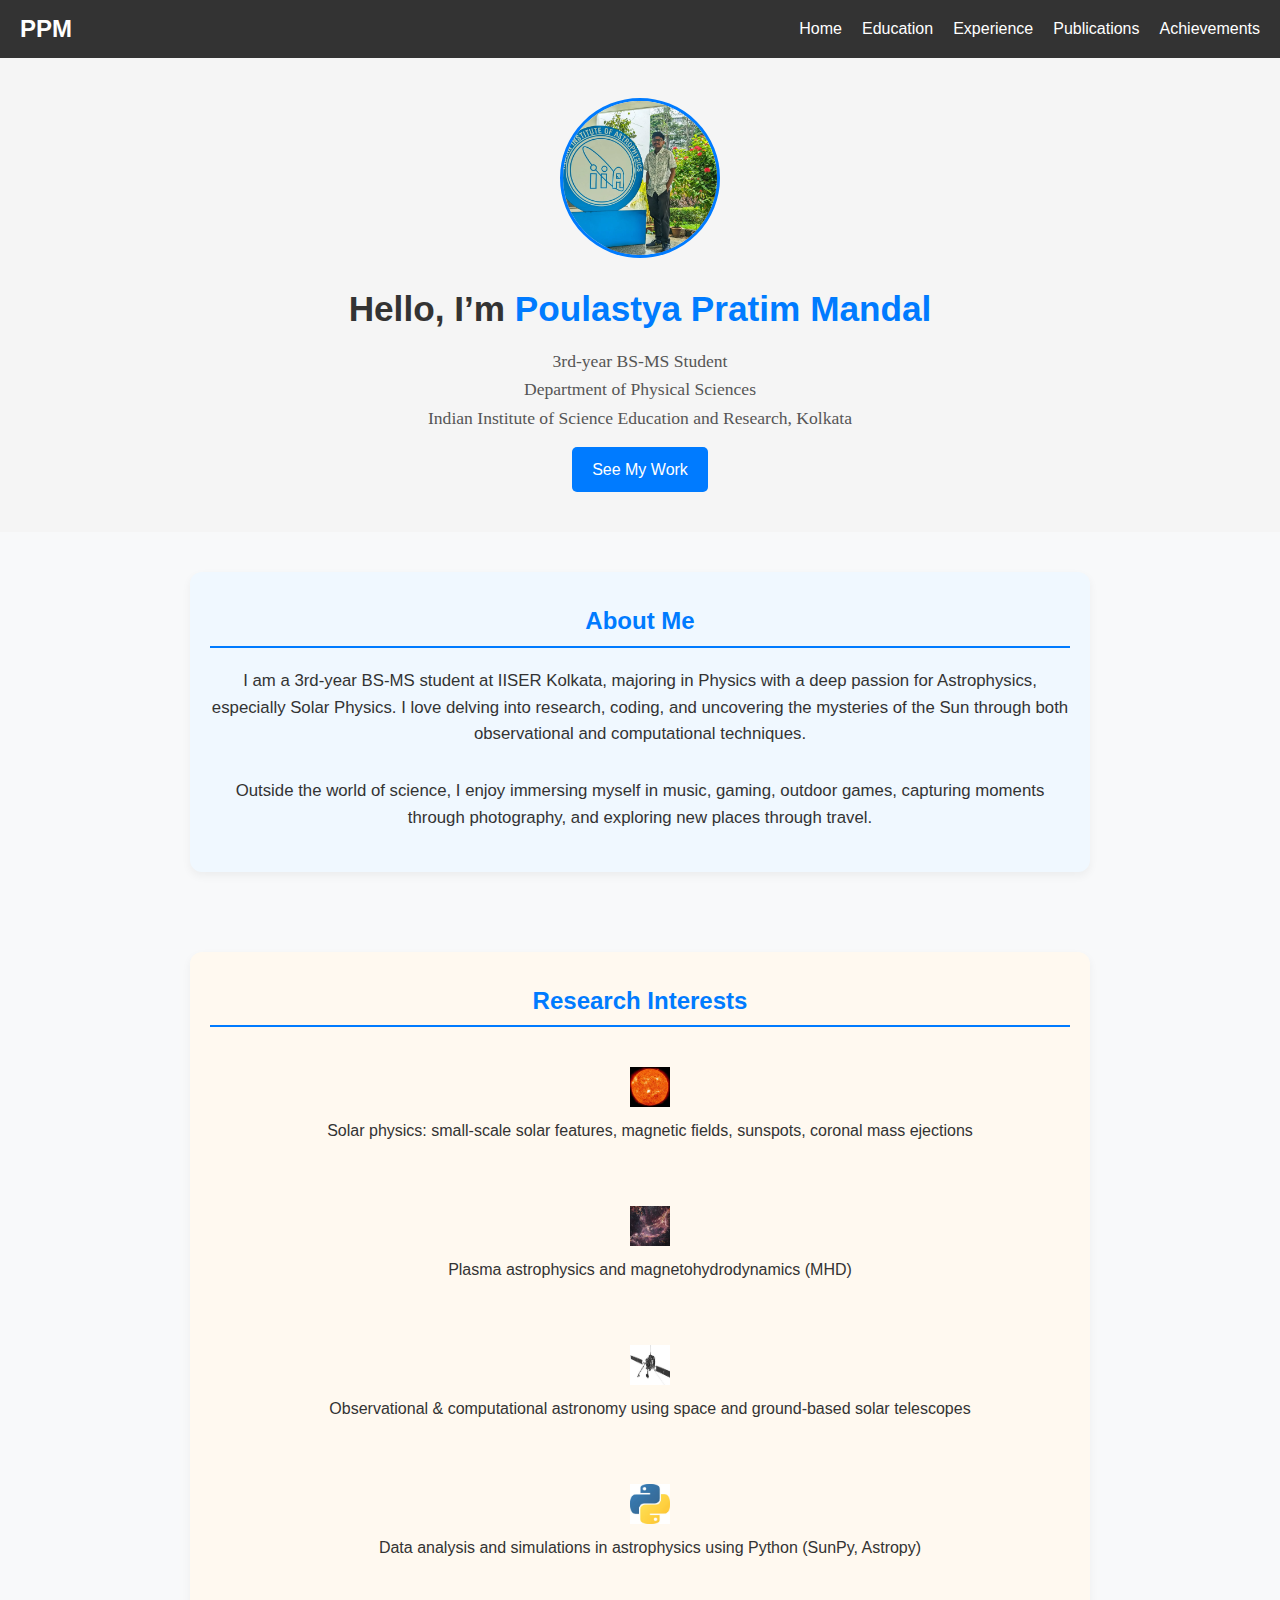
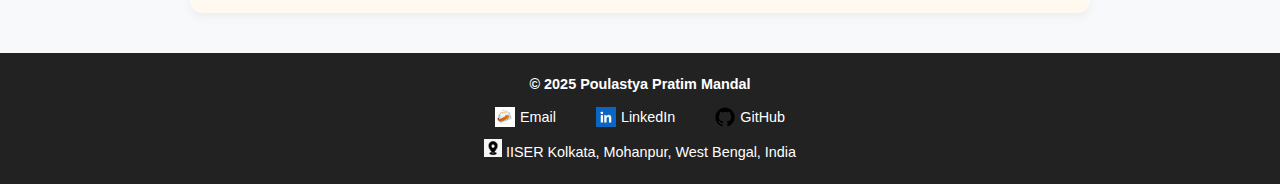
<file: index.html>
<!DOCTYPE html>
<html lang="en">
<head>
  <meta charset="UTF-8">
  <meta name="viewport" content="width=device-width, initial-scale=1.0">
  <title>Poulastya Pratim Mandal</title>
  <link rel="stylesheet" href="styles.css">
</head>
<body>
  <!-- Navbar -->
<header>
  <nav class="navbar">
    <div class="logo">PPM</div>
    <button class="menu-toggle">&#9776;</button>
    
    <ul class="nav-links">
      <li><a href="index.html">Home</a></li>
      <li><a href="education.html">Education</a></li>
      <li><a href="experience.html">Experience</a></li>
      <li><a href="publications.html">Publications</a></li>
      <li><a href="Achievements.html">Achievements</a></li>
    </ul>
  </nav>
</header>



  <!-- Hero -->
  <section class="hero">
    <div class="hero-content">
      <img src="iia pic.jpeg" alt="Profile Photo" class="hero-img">
      <h1>Hello, I’m <span>Poulastya Pratim Mandal</span></h1>
      <p class="hero-text">3rd-year BS-MS Student</p>
      <p class="hero-text">Department of Physical Sciences</p>
      <p class="hero-text">Indian Institute of Science Education and Research, Kolkata</p>
      <a href="experience.html" class="btn">See My Work</a>
    </div>
  </section>

  <!-- About -->
  <section id="about" class="section about-section">
    <h2>About Me</h2>
    <div class="about-content">
      <p>
        I am a 3rd-year BS-MS student at IISER Kolkata, majoring in Physics with a deep passion for Astrophysics, especially Solar Physics. I love delving into research, coding, and uncovering the mysteries of the Sun through both observational and computational techniques.
      </p>
      <p>
        Outside the world of science, I enjoy immersing myself in music, gaming, outdoor games, capturing moments through photography, and exploring new places through travel.
      </p>
    </div>
  </section>

  <!-- Research Interests -->
  <section id="research" class="section research-section">
    <h2>Research Interests</h2>
    <ul class="research-list">
      <div class="center-section">
        <img src="sun.jpg" alt="Solar Physics">
        <span>Solar physics: small-scale solar features, magnetic fields, sunspots, coronal mass ejections</span>
      </div>
      <div class="center-section">
        <img src="images (3).jpeg" alt="Plasma Astrophysics">
        <span>Plasma astrophysics and magnetohydrodynamics (MHD)</span>
      </div>
      <div class="center-section">
        <img src="images.jpeg" alt="Observational Astronomy">
        <span>Observational & computational astronomy using space and ground-based solar telescopes</span>
      </div>
      <div class="center-section">
        <img src="download (3).jpeg" alt="Python Analysis">
        <span>Data analysis and simulations in astrophysics using Python (SunPy, Astropy)</span>
      </div>
    </ul>
  </section>
<footer>
  <p><strong>© 2025 Poulastya Pratim Mandal</strong></p>

  <div class="footer-links">
    <a href="mailto:ppm23ms202@iiserkol.ac.in" target="_blank">
      <img src="email.jpeg" alt="Email"> Email
    </a>
    <a href="https://www.linkedin.com/in/ppm2005/" target="_blank">
      <img src="channels4_profile.jpg" alt="LinkedIn"> LinkedIn
    </a>
    <a href="https://github.com/ppm2005" target="_blank">
      <img src="GitHub_Invertocat_Logo.svg.png" alt="GitHub"> GitHub
    </a>
  </div>

  <div class="footer-address">
    <p><img src="location.jpg" alt="Location Icon" class="footer-icon"> IISER Kolkata, Mohanpur, West Bengal, India</p>
  </div>
</footer>
<script>
  const menuToggle = document.querySelector('.menu-toggle');
  const navLinks = document.querySelector('.nav-links');

  menuToggle.addEventListener('click', () => {
    navLinks.classList.toggle('active');
  });
</script>


</body>
</html>
</file>
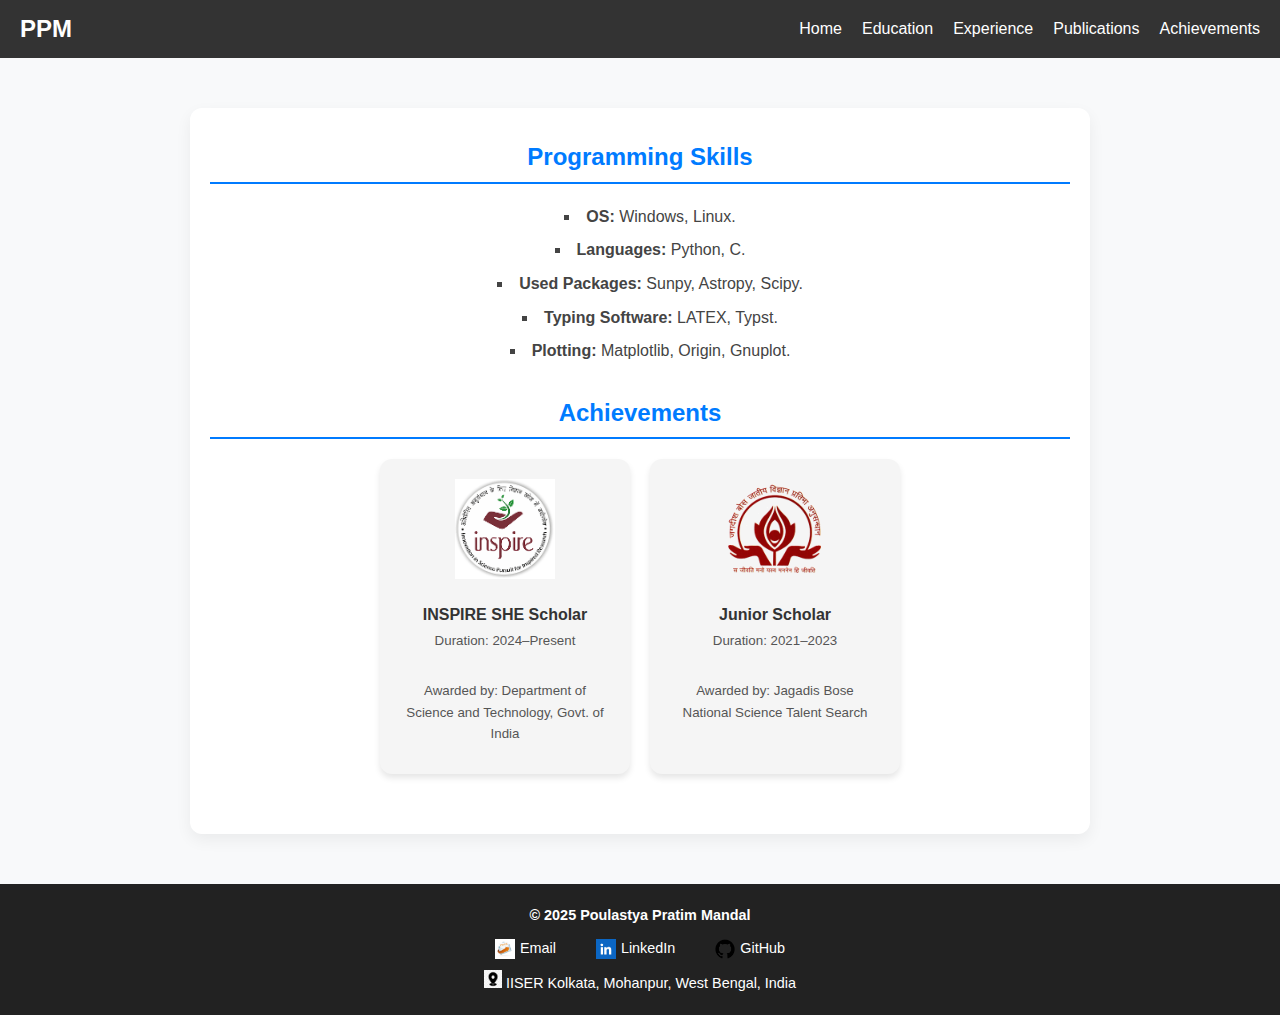
<file: Achievements.html>
<!DOCTYPE html>
<html lang="en">
<head>
  <meta charset="UTF-8">
  <meta name="viewport" content="width=device-width, initial-scale=1.0">
  <title>Achievements - PPM</title>
  <link rel="stylesheet" href="styles.css">
</head>
<body>
  <!-- Navbar -->
  <header>
    <nav class="navbar">
      <div class="logo">PPM</div>
      <ul class="nav-links">
        <li><a href="index.html">Home</a></li>
        <li><a href="education.html">Education</a></li>
        <li><a href="experience.html">Experience</a></li>
        <li><a href="publications.html">Publications</a></li>
        <li><a href="Achievements.html">Achievements</a></li>
      </ul>
    </nav>
  </header>

<section id="skills-achievements" class="section skills-achievements-section">
  <div class="skills-container">
    <h2>Programming Skills</h2>
    <ul class="skills-list">
      <li><strong>OS:</strong> Windows, Linux.</li>
      <li><strong>Languages:</strong> Python, C.</li>
      <li><strong>Used Packages:</strong> Sunpy, Astropy, Scipy.</li>
      <li><strong>Typing Software:</strong> LATEX, Typst.</li>
      <li><strong>Plotting:</strong> Matplotlib, Origin, Gnuplot.</li>
    </ul>
  </div>

  <div class="achievements-container">
  <h2>Achievements</h2>
  <div class="achievements-cards">
    
    <div class="achievement-card">
      <img src="inspire.png" alt="INSPIRE SHE Scholar Logo" class="achievement-logo">
      <p>
        <strong>INSPIRE SHE Scholar</strong><br>
        <small>Duration: 2024–Present</small><br>
        <small>Awarded by: Department of Science and Technology, Govt. of India</small>
      </p>
    </div>

    <div class="achievement-card">
      <img src="logo.gif" alt="KVPY Logo" class="achievement-logo">
      <p>
        <strong>Junior Scholar</strong><br>
        <small>Duration: 2021–2023</small><br>
        <small>Awarded by: Jagadis Bose National Science Talent Search</small>
      </p>
    </div>

  </div>
</div>



</section>



  <!-- Footer -->
  <footer>
  <p><strong>© 2025 Poulastya Pratim Mandal</strong></p>

  <div class="footer-links">
    <a href="mailto:ppm23ms202@iiserkol.ac.in" target="_blank">
      <img src="email.jpeg" alt="Email"> Email
    </a>
    <a href="https://www.linkedin.com/in/ppm2005/" target="_blank">
      <img src="channels4_profile.jpg" alt="LinkedIn"> LinkedIn
    </a>
    <a href="https://github.com/ppm2005" target="_blank">
      <img src="GitHub_Invertocat_Logo.svg.png" alt="GitHub"> GitHub
    </a>
  </div>

  <div class="footer-address">
    <p><img src="location.jpg" alt="Location Icon" class="footer-icon"> IISER Kolkata, Mohanpur, West Bengal, India</p>
  </div>
</footer>
</footer>
</body>
</html>
</file>
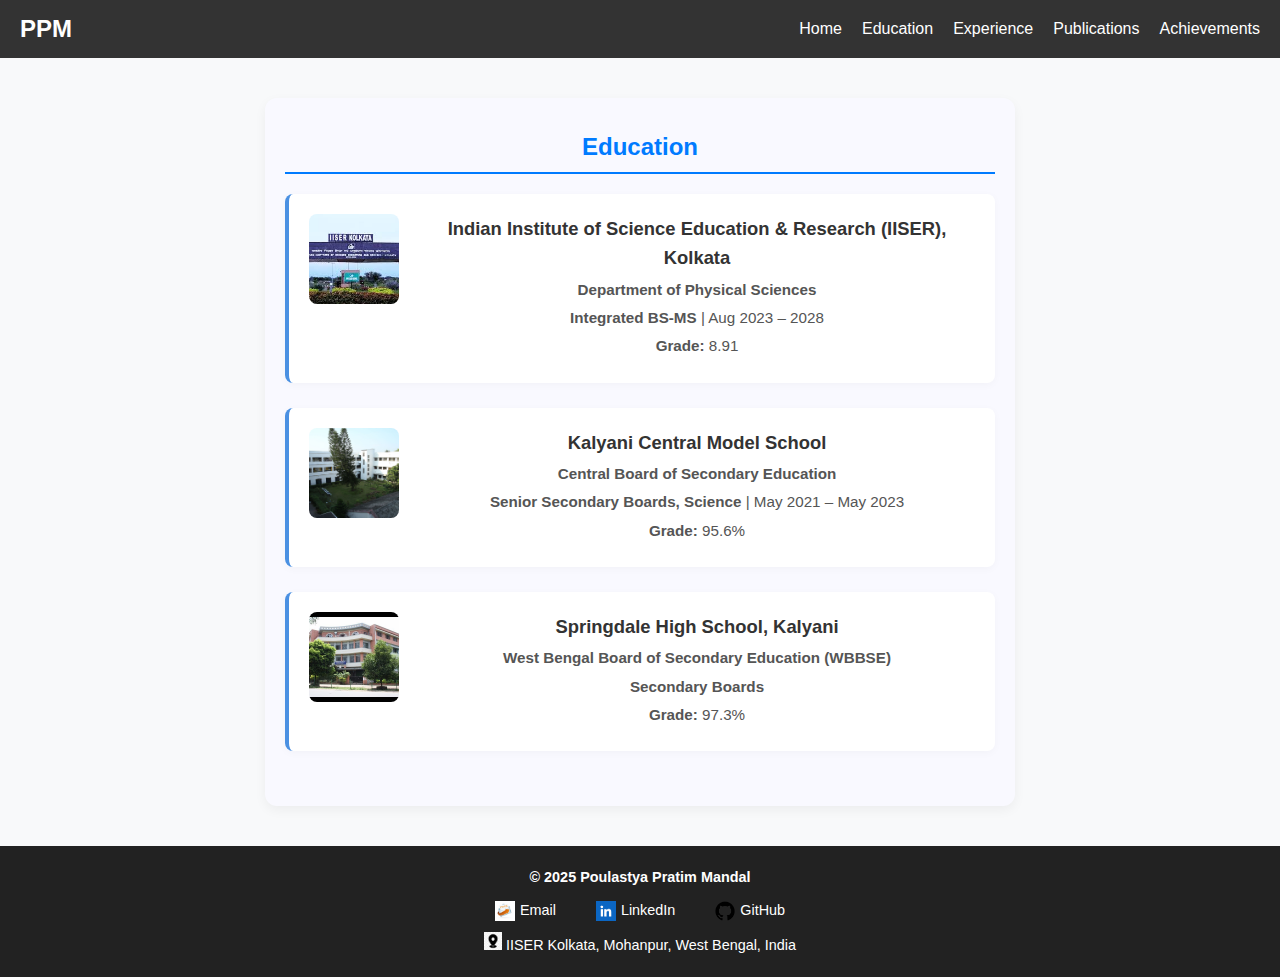
<file: education.html>
<!DOCTYPE html>
<html lang="en">
<head>
  <meta charset="UTF-8">
  <meta name="viewport" content="width=device-width, initial-scale=1.0">
  <title>Education - PPM</title>
  <link rel="stylesheet" href="styles.css">
</head>
<body>
  <!-- Navbar -->
  <header>
    <nav class="navbar">
      <div class="logo">PPM</div>
      <ul class="nav-links">
        <li><a href="index.html">Home</a></li>
        <li><a href="education.html">Education</a></li>
        <li><a href="experience.html">Experience</a></li>
        <li><a href="publications.html">Publications</a></li>
        <li><a href="Achievements.html">Achievements</a></li>
      </ul>
    </nav>
  </header>

<section id="education" class="section education-section">
  <h2>Education</h2>

  <div class="edu-card">
    <img src="download (4).jpeg" alt="IISER Kolkata Logo" class="edu-logo">
    <div class="edu-details">
      <h3>Indian Institute of Science Education & Research (IISER), Kolkata</h3>
      <p><strong>Department of Physical Sciences</strong></p>
      <p><strong>Integrated BS-MS</strong> | Aug 2023 – 2028</p>
      <p><strong>Grade:</strong> 8.91</p>
    </div>
  </div>

  <div class="edu-card">
    <img src="IMG_0380.jpg" alt="CBSE Logo" class="edu-logo">
    <div class="edu-details">
      <h3>Kalyani Central Model School</h3>
      <p><strong>Central Board of Secondary Education</strong></p>
      <p><strong>Senior Secondary Boards, Science</strong> | May 2021 – May 2023</p>
      <p><strong>Grade:</strong> 95.6%</p>
    </div>
  </div>

  <div class="edu-card">
    <img src="hqdefault.jpg" alt="WBBSE Logo" class="edu-logo">
    <div class="edu-details">
      <h3>Springdale High School, Kalyani</h3>
      <p><strong>West Bengal Board of Secondary Education (WBBSE)</strong></p>
      <p><strong>Secondary Boards</strong></p>
      <p><strong>Grade:</strong> 97.3%</p>
    </div>
  </div>
</section>

<footer>
  <p><strong>© 2025 Poulastya Pratim Mandal</strong></p>

  <div class="footer-links">
    <a href="mailto:ppm23ms202@iiserkol.ac.in" target="_blank">
      <img src="email.jpeg" alt="Email"> Email
    </a>
    <a href="https://www.linkedin.com/in/ppm2005/" target="_blank">
      <img src="channels4_profile.jpg" alt="LinkedIn"> LinkedIn
    </a>
    <a href="https://github.com/ppm2005" target="_blank">
      <img src="GitHub_Invertocat_Logo.svg.png" alt="GitHub"> GitHub
    </a>
  </div>

  <div class="footer-address">
    <p><img src="location.jpg" alt="Location Icon" class="footer-icon"> IISER Kolkata, Mohanpur, West Bengal, India</p>
  </div>
</footer>

</body>
</html>
</file>
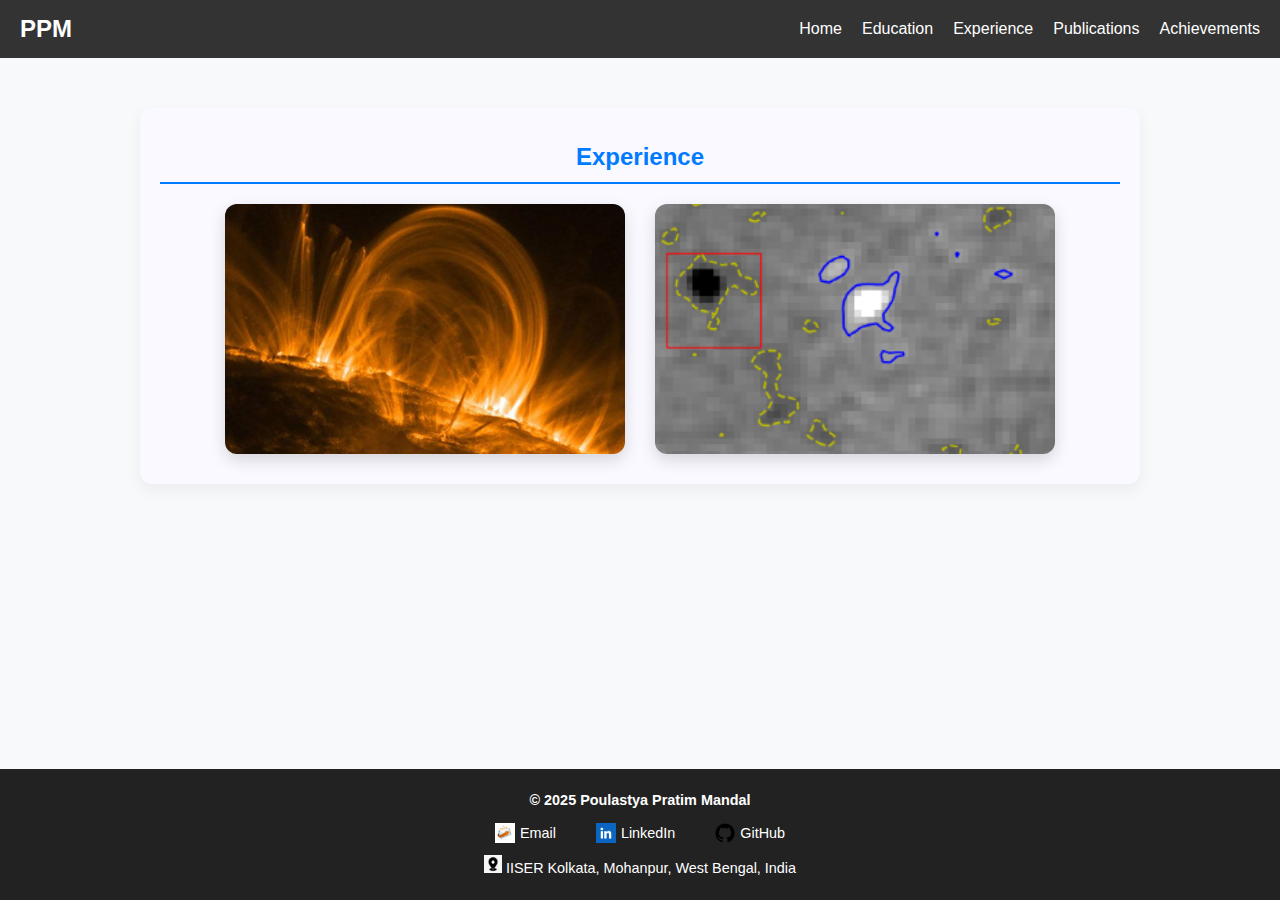
<file: experience.html>
<!DOCTYPE html>
<html lang="en">
<head>
  <meta charset="UTF-8">
  <meta name="viewport" content="width=device-width, initial-scale=1.0">
  <title>Experience - PPM</title>
  <link rel="stylesheet" href="styles.css">
</head>
<body>
  <!-- Navbar -->
  <header>
  <nav class="navbar">
    <div class="logo">PPM</div>
    <button class="menu-toggle">&#9776;</button>
    <ul class="nav-links">
      <li><a href="index.html">Home</a></li>
      <li><a href="education.html">Education</a></li>
      <li><a href="experience.html">Experience</a></li>
      <li><a href="publications.html">Publications</a></li>
      <li><a href="achievements.html">Achievements</a></li>
    </ul>
  </nav>
</header>

<section id="experience" class="section experience-section">
  <h2>Experience</h2>

  <div class="exp-container">
    <div class="exp-card">
      <a href="project2.html">
        <div class="exp-overlay">
          <h3>Investigating the Dynamic Small-Scale Coronal Loops</h3>
        </div>
        <img src=Apparent-Coronal-Loops-TRACE.jpg alt="IIA Project2" class="exp-image">
      </a>
    </div>

    <div class="exp-card">
      <a href="project1.html">
        <div class="exp-overlay">
          <h3>Solar Magnetic Dynamics: Emergence and Cancellation of Flux</h3>
        </div>
        <img src="Screenshot 2025-09-20 212851.png" alt="IIA Project1" class="exp-image">
      </a>
    </div>

    <!-- Add more cards here -->
  </div>
</section>

  <!-- Footer -->
  <footer>
  <p><strong>© 2025 Poulastya Pratim Mandal</strong></p>

  <div class="footer-links">
    <a href="mailto:ppm23ms202@iiserkol.ac.in" target="_blank">
      <img src="email.jpeg" alt="Email"> Email
    </a>
    <a href="https://www.linkedin.com/in/ppm2005/" target="_blank">
      <img src="channels4_profile.jpg" alt="LinkedIn"> LinkedIn
    </a>
    <a href="https://github.com/ppm2005" target="_blank">
      <img src="GitHub_Invertocat_Logo.svg.png" alt="GitHub"> GitHub
    </a>
  </div>

  <div class="footer-address">
    <p><img src="location.jpg" alt="Location Icon" class="footer-icon"> IISER Kolkata, Mohanpur, West Bengal, India</p>
  </div>
</footer>

<!-- Your page content -->

<script>
function toggleExp(header) {
  const body = header.nextElementSibling;
  const isVisible = body.style.display === "block";
  body.style.display = isVisible ? "none" : "block";
}

</script>
  <script>
  const menuToggle = document.querySelector(".menu-toggle");
  const navLinks = document.querySelector(".nav-links");

  menuToggle.addEventListener("click", () => {
    navLinks.classList.toggle("active");
  });
</script>
</body>
</html>
</file>
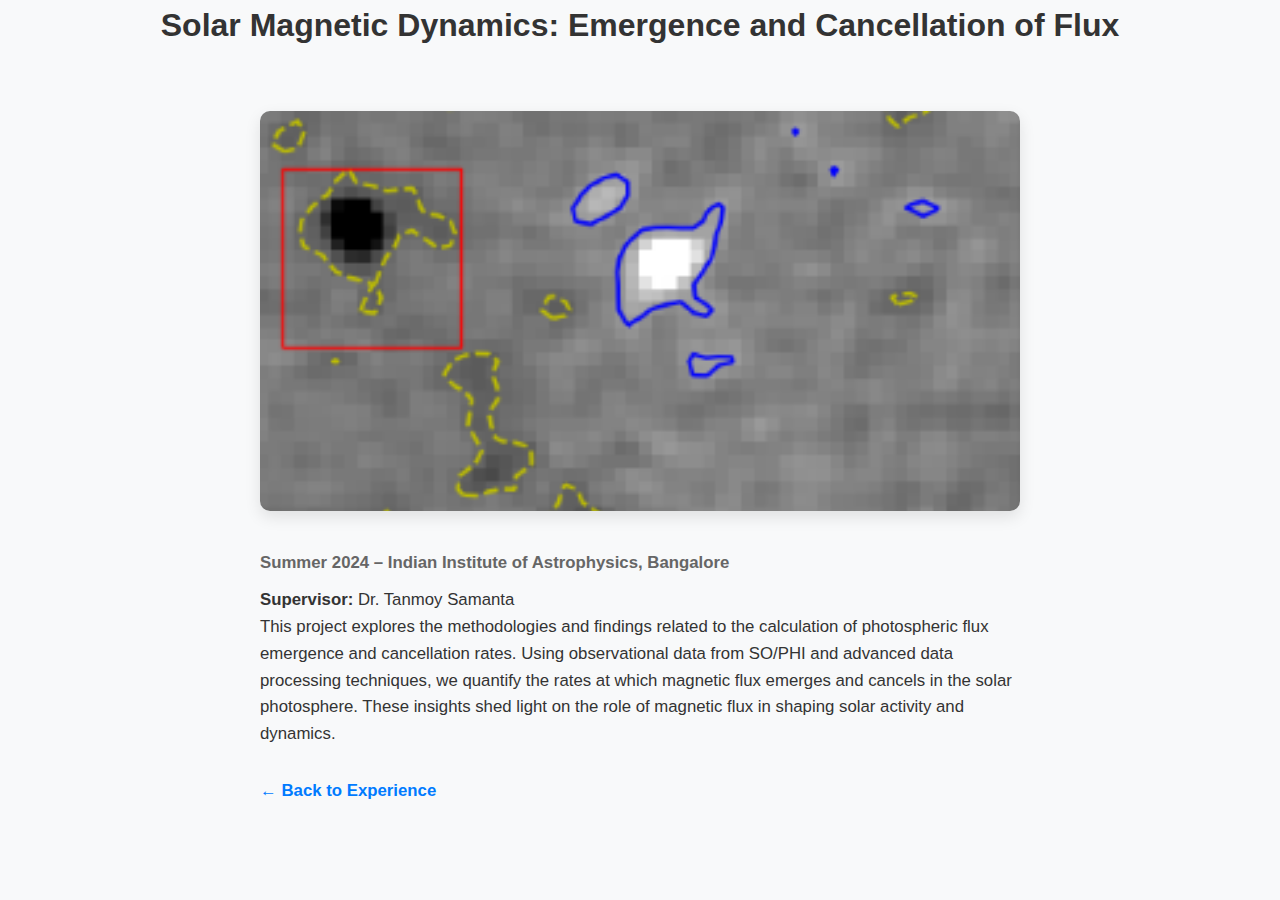
<file: project1.html>
<!DOCTYPE html>
<html lang="en">
<head>
  <meta charset="UTF-8">
  <meta name="viewport" content="width=device-width, initial-scale=1.0">
  <title>Project 1 – Solar Magnetic Dynamics</title>
  <link rel="stylesheet" href="styles.css">
</head>
<body>

  <header>
  <h1 style="text-align: center;">
    Solar Magnetic Dynamics: Emergence and Cancellation of Flux</h1>
  </header>

  <main class="project-page">
    <img src="Screenshot 2025-09-20 212851.png" alt="Solar Magnetic Dynamics" class="project-image">

    <p class="project-duration"><strong>Summer 2024</strong> – Indian Institute of Astrophysics, Bangalore</p>
    <p><strong>Supervisor:</strong> Dr. Tanmoy Samanta</p>

    <p>
      This project explores the methodologies and findings related to the calculation of
      photospheric flux emergence and cancellation rates. Using observational data from
      SO/PHI and advanced data processing techniques, we quantify the rates at which magnetic
      flux emerges and cancels in the solar photosphere. These insights shed light on the role of
      magnetic flux in shaping solar activity and dynamics.
    </p>

    <a href="experience.html" class="back-link">← Back to Experience</a>
  </main>

</body>
</html>
</file>
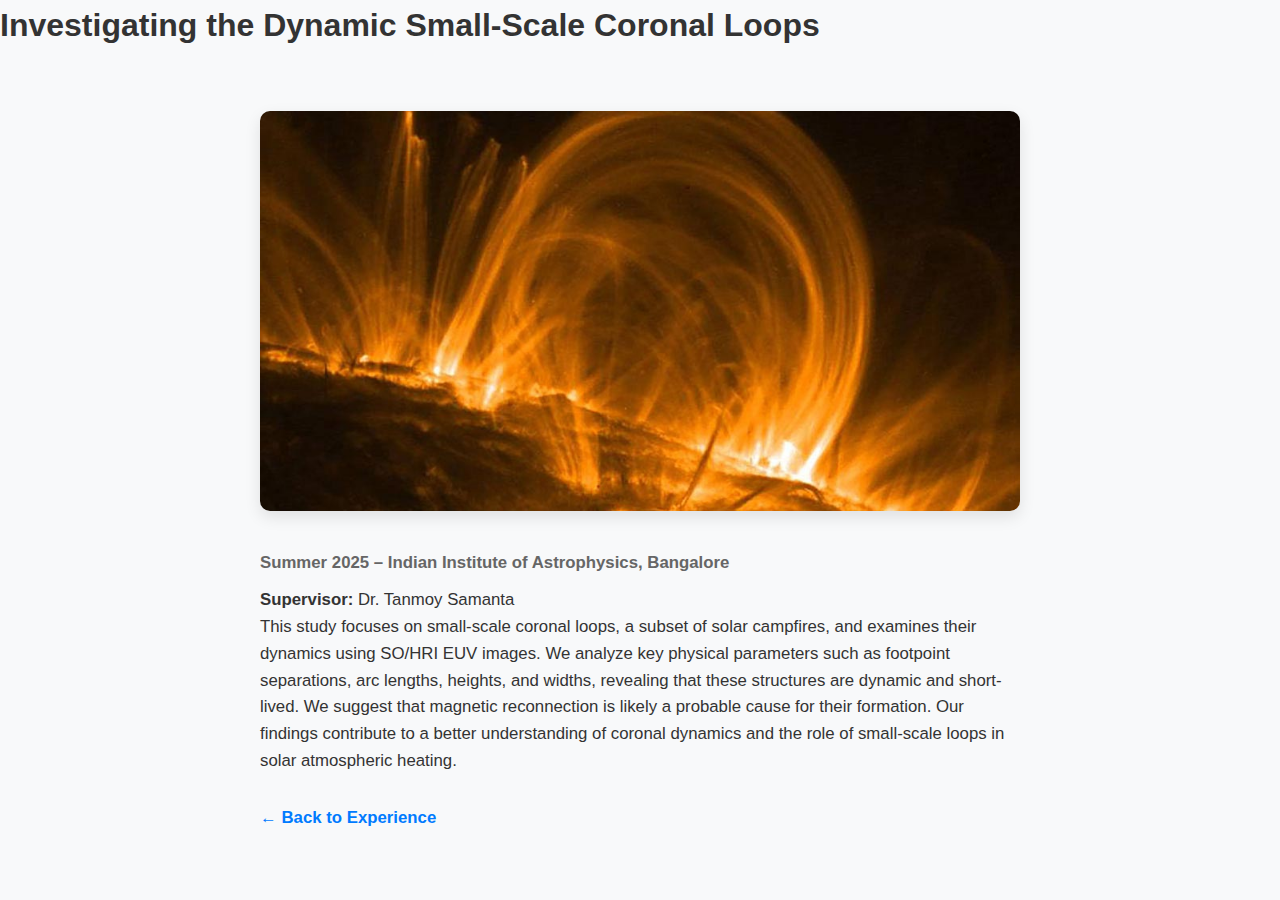
<file: project2.html>
<!DOCTYPE html>
<html lang="en">
<head>
  <meta charset="UTF-8">
  <meta name="viewport" content="width=device-width, initial-scale=1.0">
  <title>Project 2 – Small-Scale Coronal Loops</title>
  <link rel="stylesheet" href="styles.css">
</head>
<body>

  <header>
    <h1>Investigating the Dynamic Small-Scale Coronal Loops</h1>
  </header>

  <main class="project-page">
    <img src=Apparent-Coronal-Loops-TRACE.jpg alt="Small-Scale Coronal Loops" class="project-image">

    <p class="project-duration"><strong>Summer 2025</strong> – Indian Institute of Astrophysics, Bangalore</p>
    <p><strong>Supervisor:</strong> Dr. Tanmoy Samanta</p>


    <p>
      This study focuses on small-scale coronal loops, a subset of solar campfires, and examines
      their dynamics using SO/HRI EUV images. We analyze key physical parameters such as
      footpoint separations, arc lengths, heights, and widths, revealing that these structures are
      dynamic and short-lived. We suggest that magnetic reconnection is likely a probable cause
      for their formation. Our findings contribute to a better understanding of coronal dynamics
      and the role of small-scale loops in solar atmospheric heating.
    </p>

    <a href="experience.html" class="back-link">← Back to Experience</a>
  </main>

</body>
</html>
</file>
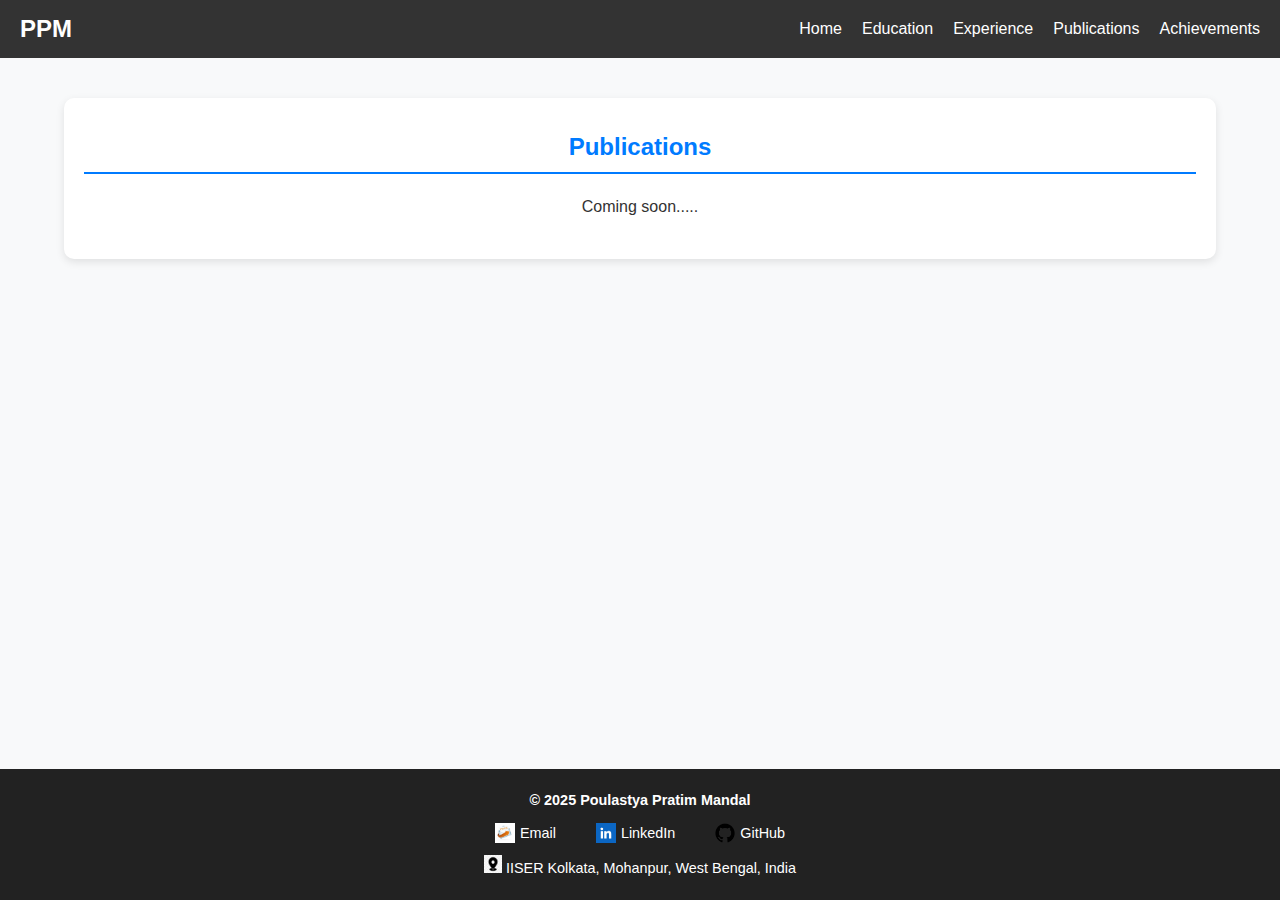
<file: publications.html>
<!DOCTYPE html>
<html lang="en">
<head>
  <meta charset="UTF-8">
  <meta name="viewport" content="width=device-width, initial-scale=1.0">
  <title>Publications - PPM</title>
  <link rel="stylesheet" href="styles.css">
</head>
<body>
  <!-- Navbar -->
  <header>
  <nav class="navbar">
    <div class="logo">PPM</div>
    <button class="menu-toggle">&#9776;</button>
    <ul class="nav-links">
      <li><a href="index.html">Home</a></li>
      <li><a href="education.html">Education</a></li>
      <li><a href="experience.html">Experience</a></li>
      <li><a href="publications.html">Publications</a></li>
      <li><a href="achievements.html">Achievements</a></li>
    </ul>
  </nav>
</header>

  <section class="section">
    <h2>Publications</h2>
    <p>Coming soon.....</p>
  </section>

  <footer>
  <p><strong>© 2025 Poulastya Pratim Mandal</strong></p>

  <div class="footer-links">
    <a href="mailto:ppm23ms202@iiserkol.ac.in" target="_blank">
      <img src="email.jpeg" alt="Email"> Email
    </a>
    <a href="https://www.linkedin.com/in/ppm2005/" target="_blank">
      <img src="channels4_profile.jpg" alt="LinkedIn"> LinkedIn
    </a>
    <a href="https://github.com/ppm2005" target="_blank">
      <img src="GitHub_Invertocat_Logo.svg.png" alt="GitHub"> GitHub
    </a>
  </div>

  <div class="footer-address">
    <p><img src="location.jpg" alt="Location Icon" class="footer-icon"> IISER Kolkata, Mohanpur, West Bengal, India</p>
  </div>
</footer>
  <script>
  const menuToggle = document.querySelector(".menu-toggle");
  const navLinks = document.querySelector(".nav-links");

  menuToggle.addEventListener("click", () => {
    navLinks.classList.toggle("active");
  });
</script>
</body>
</html>
</file>
<file: styles.css>
/* Reset some default styles */
* {
  margin: 0;
  padding: 0;
  box-sizing: border-box;
}

body {
  font-family: "Segoe UI", Tahoma, Geneva, Verdana, sans-serif;
  line-height: 1.6;
  background-color: #f8f9fa;
  color: #333;
}

/* Navbar */
.navbar {
  display: flex;
  justify-content: space-between;
  align-items: center;
  padding: 15px 20px;
  background: #222;
  color: #fff;
  position: relative;
}

.logo {
  font-weight: bold;
  font-size: 18px;
}

.nav-links {
  list-style: none;
  display: flex;
  gap: 15px;
}

.nav-links li a {
  color: #fff;
  text-decoration: none;
}

.menu-toggle {
  display: none;
  font-size: 24px;
  background: none;
  border: none;
  color: #fff;
  cursor: pointer;
}

/* Mobile First */
@media (max-width: 768px) {
  .nav-links {
    display: none; /* hidden by default */
    flex-direction: column;
    background: #333;
    position: absolute;
    top: 60px;   /* below navbar */
    right: 0;
    width: 200px;
    padding: 15px;
    border-radius: 0 0 5px 5px;
  }

  .nav-links.active {
    display: flex; /* show on toggle */
  }

  .menu-toggle {
    display: block; /* show hamburger */
  }
}

/* Sections */
.section {
  width: 90%;
  margin: 30px auto;
  padding: 20px;
  background: white;
  border-radius: 10px;
  box-shadow: 0 3px 8px rgba(0,0,0,0.1);
}

.section h2 {
  margin-bottom: 15px;
  border-bottom: 2px solid #007bff;
  padding-bottom: 5px;
  color: #007bff;
}

.section ul {
  list-style: square inside;
  margin-left: 20px;
}

.section p {
  margin-bottom: 10px;
}

/* About / Home Page */
.about {
  text-align: center;
}

.about img {
  width: 150px;
  height: 150px;
  border-radius: 50%;
  margin-bottom: 15px;
  border: 3px solid #007bff;
}

/* Gallery */
.gallery {
  display: grid;
  grid-template-columns: repeat(auto-fit, minmax(200px, 1fr));
  gap: 15px;
  margin-top: 20px;
}

.gallery img {
  width: 100%;
  border-radius: 10px;
  transition: transform 0.3s;
  cursor: pointer;
}

.gallery img:hover {
  transform: scale(1.05);
}

/* Contact Form */
.contact-form {
  display: flex;
  flex-direction: column;
  gap: 10px;
  margin-top: 20px;
}

.contact-form input,
.contact-form textarea {
  padding: 10px;
  border: 1px solid #ccc;
  border-radius: 5px;
  font-family: inherit;
}

.contact-form button {
  padding: 10px;
  background: #007BFF;
  color: white;
  border: none;
  border-radius: 5px;
  cursor: pointer;
  transition: background 0.3s;
}

.contact-form button:hover {
  background: #0056b3;
}

/* Footer */
footer {
  text-align: center;
  padding: 15px;
  background: #222;
  color: white;
  margin-top: 30px;
  font-size: 0.9em;
}

/* Responsive Navbar */
@media (max-width: 768px) {
  .nav-links {
    flex-direction: column;
    gap: 10px;
  }

  .navbar {
    flex-direction: column;
  }
}

/* Hero Section */
.hero {
  background: #f5f5f5;
  padding: 80px 20px;
  text-align: center;        /* Center text and image */
  display: flex;
  flex-direction: column;
  align-items: center;
  justify-content: center;
  gap: 20px;                /* Space between elements */
}

.hero-img {
  width: 200px;              /* Smaller profile photo */
  height: 200px;
  border-radius: 50%;
  object-fit: cover;
  border: 3px solid #007BFF;
}

.hero h1 {
  font-size: 2.2rem;
  margin-bottom: 10px;
}

.hero span {
  color: #007BFF;
}

.hero p {
  max-width: 600px;          /* Limit text width for readability */
  margin: 0 auto;            /* Center text */
}

/* Button below hero */
.btn {
  display: inline-block;
  padding: 10px 20px;
  margin-top: 10px;
  background: #007BFF;
  color: #fff;
  border-radius: 5px;
  text-decoration: none;
  transition: background 0.3s;
}

.btn:hover {
  background: #0056b3;
}

/* Add some margin for sections */
.section {
  width: 90%;
  margin: 40px auto;         /* More vertical spacing */
  padding: 25px;
  background: white;
  border-radius: 10px;
  box-shadow: 0 3px 8px rgba(0,0,0,0.1);
  text-align: center;        /* Optional: center text for all sections */
}

/* Hero paragraph text */
.hero-text {
  font-family: 'Georgia', serif;   /* Example: change to Georgia */
  font-size: 1.1rem;               /* Adjust size */
  color: #555;                      /* Optional: softer color */
  max-width: 600px;                 /* Keep text width limited */
  margin: 0 auto;                   /* Center paragraph */
  line-height: 1.6;                 /* Make it readable */
}
/* About Section */
.about-section {
  background: #f0f8ff;   /* light blue background for contrast */
  padding: 60px 20px;
  border-radius: 12px;
}
/* About Section */
.about-section {
  background: #f0f8ff;
  padding: 70px 20px;
  border-radius: 12px;
  max-width: 900px;      /* narrower width */
  margin: 40px auto;
  box-shadow: 0 4px 10px rgba(0,0,0,0.05);
}

.about-content {
  display: flex;
  flex-direction: column;
  align-items: center;
  gap: 20px;
  text-align: center;
  font-size: 1.05rem;
}

/* Research Section */
.research-section {
  background: #fff9f0;
  padding: 70px 20px;
  border-radius: 12px;
  max-width: 900px;      /* narrower width */
  margin: 40px auto;
  box-shadow: 0 4px 10px rgba(0,0,0,0.05);
}

.research-list {
  list-style: none;
  padding-left: 0;
  line-height: 1.8;
}

.research-list li {
  margin-bottom: 15px;
  font-size: 1.05rem;
  padding-left: 40px;    /* space for image */
  position: relative;
  display: flex;
  align-items: center;
  gap: 10px;
}

.research-list li img {
  width: 24px;    /* icon size */
  height: 24px;
  flex-shrink: 0;
  object-fit: contain;
}

.education-section {
  max-width: 750px;
  margin: 40px auto;
  padding: 30px 20px;
  border-radius: 12px;
  background: #f9f9ff;
  box-shadow: 0 4px 12px rgba(0,0,0,0.05);
}

.edu-card {
  display: flex;
  align-items: flex-start;
  gap: 20px;
  padding: 20px;
  margin-bottom: 25px;
  border-left: 4px solid #4a90e2;
  background: #fff;
  border-radius: 8px;
  box-shadow: 0 2px 8px rgba(0,0,0,0.03);
  transition: transform 0.3s, box-shadow 0.3s;
}

.edu-logo {
  width: 90px;
  height: 90px;
  object-fit: cover; /* changed from contain */
  flex-shrink: 0;
  border-radius: 8px;
}

.edu-details {
  flex: 1; /* ensures text always aligns properly */
}

.edu-card:hover {
  transform: translateY(-5px);
  box-shadow: 0 6px 18px rgba(0,0,0,0.1);
}

.edu-details h3 {
  margin: 0 0 5px 0;
  font-size: 1.15rem;
}

.edu-details p {
  margin: 4px 0;
  font-size: 0.95rem;
  color: #555;
}
.experience-section {
  max-width: 1000px;
  margin: 50px auto;
  padding: 40px 20px;
  border-radius: 12px;
  background: #f9f9ff;
  box-shadow: 0 6px 16px rgba(0,0,0,0.06);
}


.exp-image {
  width: 100%;      /* full card width */
  height: 200px;    /* fixed height for all images */
  object-fit: cover; /* fills the box, cropping as needed */
  display: block;
}


.exp-header {
  padding: 15px 20px;
  cursor: pointer;
}

.exp-header h3 {
  margin: 0;
  font-size: 1.1rem;
}

.exp-body {
  padding: 10px 20px 20px 20px;
  display: none;
}

.exp-body p {
  margin: 5px 0;
  font-size: 0.95rem;
  color: #555;
}

.exp-duration {
  font-weight: bold;
  color: #888;
  font-size: 0.9rem;
}
.exp-container {
  display: flex;
  gap: 30px;
  flex-wrap: wrap;
  justify-content: center;
}

.exp-card {
  position: relative;
  width: 400px;      /* larger size */
  height: 250px;
  border-radius: 12px;
  overflow: hidden;
  box-shadow: 0 6px 16px rgba(0,0,0,0.15);
  cursor: pointer;
  transition: transform 0.3s ease;
}

.exp-card:hover {
  transform: translateY(-5px);
}

.exp-image {
  width: 100%;
  height: 100%;
  object-fit: cover;
  display: block;
}

/* Overlay with title text */
.exp-overlay {
  position: absolute;
  top: 0;
  left: 0;
  width: 100%;
  height: 100%;
  background: rgba(0,0,0,0.55);
  display: flex;
  align-items: center;
  justify-content: center;
  opacity: 0;
  transition: opacity 0.3s ease;
  color: #fff;
  text-align: center;
  padding: 20px;
}

.exp-card:hover .exp-overlay {
  opacity: 1;
}

.exp-overlay h3 {
  font-size: 1.3rem;
  font-weight: bold;
  line-height: 1.4;
}
.project-page {
  max-width: 800px;
  margin: 40px auto;
  padding: 20px;
  line-height: 1.6;
  color: #333;
  font-size: 1.05rem;
}

.project-image {
  width: 100%;
  max-height: 400px;
  object-fit: cover;
  border-radius: 10px;
  margin-bottom: 20px;
  box-shadow: 0 6px 16px rgba(0,0,0,0.1);
}

.project-duration {
  font-weight: bold;
  color: #666;
  margin-top: 10px;
  margin-bottom: 10px;
}

.back-link {
  display: inline-block;
  margin-top: 30px;
  text-decoration: none;
  color: #007bff;
  font-weight: bold;
  transition: color 0.3s;
}

.back-link:hover {
  color: #0056b3;
}
/* Make body use flexbox */
html, body {
  height: 100%;
  margin: 0;
  display: flex;
  flex-direction: column;
}

/* Main content grows to push footer down */
main {
  flex: 1;
}

/* Footer styling */
footer {
  background: #f1f1f1;
  padding: 15px;
  text-align: center;
  color: #555;
  margin-top: auto;  /* pushes footer to bottom */
}
footer {
  background: #f1f1f1;
  padding: 15px;
  text-align: center;
  color: #555;
  margin-top: auto;
}

.footer-links {
  margin-top: 10px;
  display: flex;
  justify-content: center;
  gap: 20px;
  flex-wrap: wrap;
}

.footer-links a {
  text-decoration: none;
  color: #333;
  font-weight: 500;
  display: flex;
  align-items: center;
  gap: 8px; /* space between icon and text */
  transition: color 0.3s;
}

.footer-links a:hover {
  color: #007bff;
}

.footer-links img {
  width: 20px;
  height: 20px;
}
.skills-achievements-section {
  max-width: 900px;
  margin: 50px auto;
  padding: 40px 20px;
  background: #ffffff;
  border-radius: 12px;
  box-shadow: 0 6px 16px rgba(0,0,0,0.06);
}

.skills-container, .achievements-container {
  margin-bottom: 30px;
}

.skills-container h2, .achievements-container h2 {
  margin-bottom: 15px;
  color: #007BFF;
}

.skills-list, .achievements-list {
  list-style: disc inside;
  color: #444;
  font-size: 1rem;
  line-height: 1.6;
}

.skills-list li, .achievements-list li {
  margin-bottom: 8px;
}
.achievements-container {
  text-align: center;
}

.achievements-cards {
  display: flex;
  justify-content: center;
  gap: 20px;
  flex-wrap: wrap;
}

.achievement-card {
  background-color: #f5f5f5;
  border-radius: 12px;
  padding: 20px;
  width: 250px;
  text-align: center;
  box-shadow: 0 4px 6px rgba(0,0,0,0.1);
  transition: transform 0.2s;
}

.achievement-card:hover {
  transform: translateY(-5px);
}

.achievement-logo {
  width: 100px;
  height: 100px;
  object-fit: contain;
  margin-bottom: 15px;
}

.achievement-card p small {
  display: block;
  margin-top: 3px;
  color: #555;
}
footer {
  background: #222;
  padding: 20px;
  text-align: center;
  color: #fff;
}

.footer-links {
  margin: 10px 0;
}

.footer-links a {
  margin: 0 10px;
  text-decoration: none;
  color: #fff;
  display: inline-flex;
  align-items: center;
  gap: 5px;
}

.footer-links img {
  width: 20px;
  height: 20px;
}

.footer-address {
  margin-top: 10px;
  font-size: 0.9rem;
  color: #fff;
  display: flex;
  justify-content: center;
  align-items: center;
  gap: 5px;
}

.footer-icon {
  width: 18px;
  height: 18px;
}
/* General Reset */
* {
  margin: 0;
  padding: 0;
  box-sizing: border-box;
}
body {
  font-family: Arial, sans-serif;
  line-height: 1.6;
}



/* Hero */
.hero {
  text-align: center;
  padding: 40px 20px;
}

.hero-img {
  width: 160px;
  height: 160px;
  border-radius: 50%;
  object-fit: cover;
  margin-bottom: 15px;
}

.hero h1 span {
  color: #007BFF;
}

.btn {
  display: inline-block;
  margin-top: 15px;
  padding: 10px 20px;
  background: #007BFF;
  color: #fff;
  text-decoration: none;
  border-radius: 5px;
}

/* About */
.section {
  padding: 30px 20px;
}
.section h2 {
  text-align: center;
  margin-bottom: 20px;
}

/* Research Interests */
.research-list {
  list-style: none;
  display: flex;
  flex-direction: column;
  gap: 20px;
}
.research-list li {
  display: flex;
  align-items: center;
  gap: 15px;
}
.research-list img {
  width: 40px;
  height: 40px;
}
/* General Reset */
* {
  margin: 0;
  padding: 0;
  box-sizing: border-box;
}
body {
  font-family: Arial, sans-serif;
  line-height: 1.6;
}

/* Navbar */
.navbar {
  display: flex;
  justify-content: space-between;
  align-items: center;
  padding: 15px 20px;
  background: #222;
  color: #fff;
}

.logo {
  font-weight: bold;
}

.nav-links {
  list-style: none;
  display: flex;
  gap: 15px;
}

.nav-links li a {
  color: #fff;
  text-decoration: none;
}

.menu-toggle {
  display: none;
  font-size: 24px;
  background: none;
  border: none;
  color: #fff;
}

/* Hero */
.hero {
  text-align: center;
  padding: 40px 20px;
}

.hero-img {
  width: 160px;
  height: 160px;
  border-radius: 50%;
  object-fit: cover;
  margin-bottom: 15px;
}

.hero h1 span {
  color: #007BFF;
}

.btn {
  display: inline-block;
  margin-top: 15px;
  padding: 10px 20px;
  background: #007BFF;
  color: #fff;
  text-decoration: none;
  border-radius: 5px;
}

/* About */
.section {
  padding: 30px 20px;
}
.section h2 {
  text-align: center;
  margin-bottom: 20px;
}

/* Research Interests */
.research-list {
  list-style: none;
  display: flex;
  flex-direction: column;
  gap: 20px;
}
.research-list li {
  display: flex;
  align-items: center;
  gap: 15px;
}
.research-list img {
  width: 40px;
  height: 40px;
}
/* General Reset */
* {
  margin: 0;
  padding: 0;
  box-sizing: border-box;
}
body {
  font-family: Arial, sans-serif;
  line-height: 1.6;
}

/* Navbar */
.navbar {
  display: flex;
  justify-content: space-between;
  align-items: center;
  padding: 15px 20px;
  background: #222;
  color: #fff;
}

.logo {
  font-weight: bold;
}

.nav-links {
  list-style: none;
  display: flex;
  gap: 15px;
}

.nav-links li a {
  color: #fff;
  text-decoration: none;
}

.menu-toggle {
  display: none;
  font-size: 24px;
  background: none;
  border: none;
  color: #fff;
}

/* Hero */
.hero {
  text-align: center;
  padding: 40px 20px;
}

.hero-img {
  width: 160px;
  height: 160px;
  border-radius: 50%;
  object-fit: cover;
  margin-bottom: 15px;
}

.hero h1 span {
  color: #007BFF;
}

.btn {
  display: inline-block;
  margin-top: 15px;
  padding: 10px 20px;
  background: #007BFF;
  color: #fff;
  text-decoration: none;
  border-radius: 5px;
}

/* About */
.section {
  padding: 30px 20px;
}
.section h2 {
  text-align: center;
  margin-bottom: 20px;
}

/* Research Interests */
.research-list {
  list-style: none;
  display: flex;
  flex-direction: column;
  gap: 20px;
}
.research-list li {
  display: flex;
  align-items: center;
  gap: 15px;
}
.research-list img {
  width: 40px;
  height: 40px;
}

/* Mobile First */
@media (max-width: 768px) {
  .nav-links {
    display: none;
    flex-direction: column;
    background: #333;
    position: absolute;
    top: 60px;
    right: 0;
    width: 200px;
    padding: 15px;
  }
  .nav-links.active {
    display: flex;
  }
  .menu-toggle {
    display: block;
  }
  .research-list li {
    flex-direction: column;
    text-align: center;
  }
}
.center-section {
  text-align: center;
  margin: 20px 0;
}

.center-section img {
  display: block;
  margin: 0 auto 10px auto; /* centers the image */
  max-width: 60px; /* optional: keep icons small */
}
/* General navbar styling */
.navbar {
  display: flex;
  justify-content: space-between; /* Logo left, menu button right */
  align-items: center;
  padding: 10px 20px;
  background-color: #333;
  color: #fff;
  position: relative;
}

.navbar .logo {
  font-size: 1.5rem;
  font-weight: bold;
}

.nav-links {
  display: flex;
  gap: 20px;
  list-style: none;
}

.nav-links li a {
  color: #fff;
  text-decoration: none;
  font-size: 1rem;
}

/* Hamburger button */
.menu-toggle {
  display: none; /* hidden on desktop */
  font-size: 1.5rem;
  background: none;
  border: none;
  color: #fff;
  cursor: pointer;
}

/* Mobile first */
@media (max-width: 768px) {
  .menu-toggle {
    display: block; /* show hamburger */
  }

  .nav-links {
    display: none; /* hidden by default */
    flex-direction: column;
    position: absolute;
    top: 60px;
    right: 0;
    background-color: #333;
    width: 200px;
    padding: 15px;
    border-radius: 4px;
  }

  .nav-links li {
    margin: 10px 0;
  }

  .nav-links.active {
    display: flex; /* show when menu toggled */
  }
}
</file>
